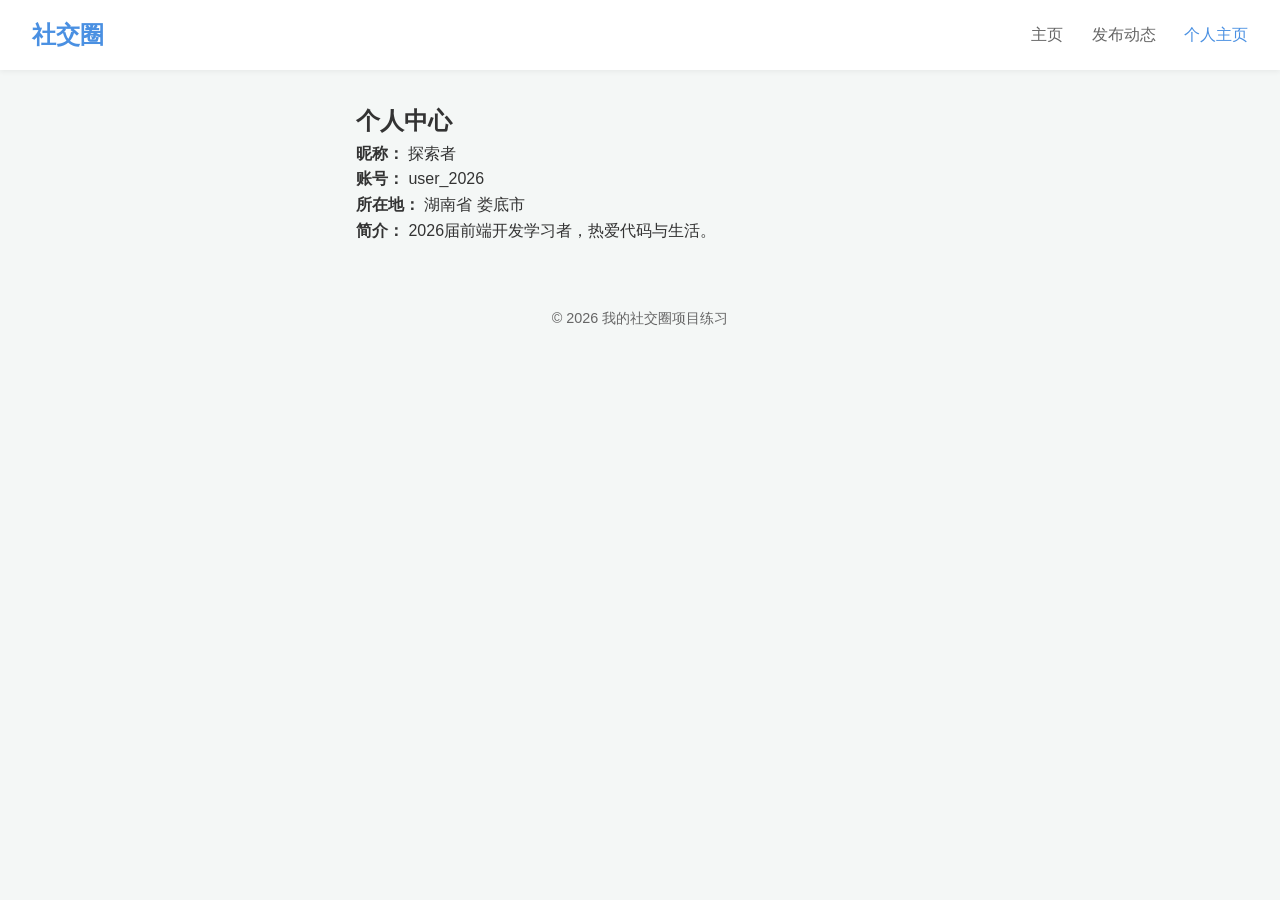
<file: profile.html>
<!-- profile.html -->
<!DOCTYPE html>
<html lang="zh-CN">
<head>
    <meta charset="UTF-8">
    <meta name="viewport" content="width=device-width, initial-scale=1.0">
    <title>我的社交圈 - 个人主页</title>
    <link rel="stylesheet" href="style.css">
</head>
<body>
    <!-- 顶部导航栏 -->
    <header class="site-header">
        <div class="logo">社交圈</div>
        <nav class="navbar">
            <a href="index.html">主页</a>
            <a href="publish.html">发布动态</a>
            <a href="profile.html" class="active">个人主页</a>
        </nav>
    </header>

    <!-- 主体内容区：个人信息 -->
    <main class="container">
        <section class="profile-section">
            <h2>个人中心</h2>
            
            <div class="profile-card">
                <!-- 头像 -->
                <!-- 个人信息展示区 -->
                <div id="profile-header"></div> 

                <!-- 用户的动态列表展示区 -->
                <div id="user-posts"></div>
                
                <!-- 基本信息 -->
                <div class="info-item">
                    <strong>昵称：</strong> <span>探索者</span>
                </div>
                <div class="info-item">
                    <strong>账号：</strong> <span>user_2026</span>
                </div>
                <div class="info-item">
                    <strong>所在地：</strong> <span>湖南省 娄底市</span>
                </div>
                <div class="info-item">
                    <strong>简介：</strong> <span>2026届前端开发学习者，热爱代码与生活。</span>
                </div>
            </div>
        </section>
    </main>

    <footer class="site-footer">
        <p>© 2026 我的社交圈项目练习</p>
    </footer>
</body>
</html>
</file>
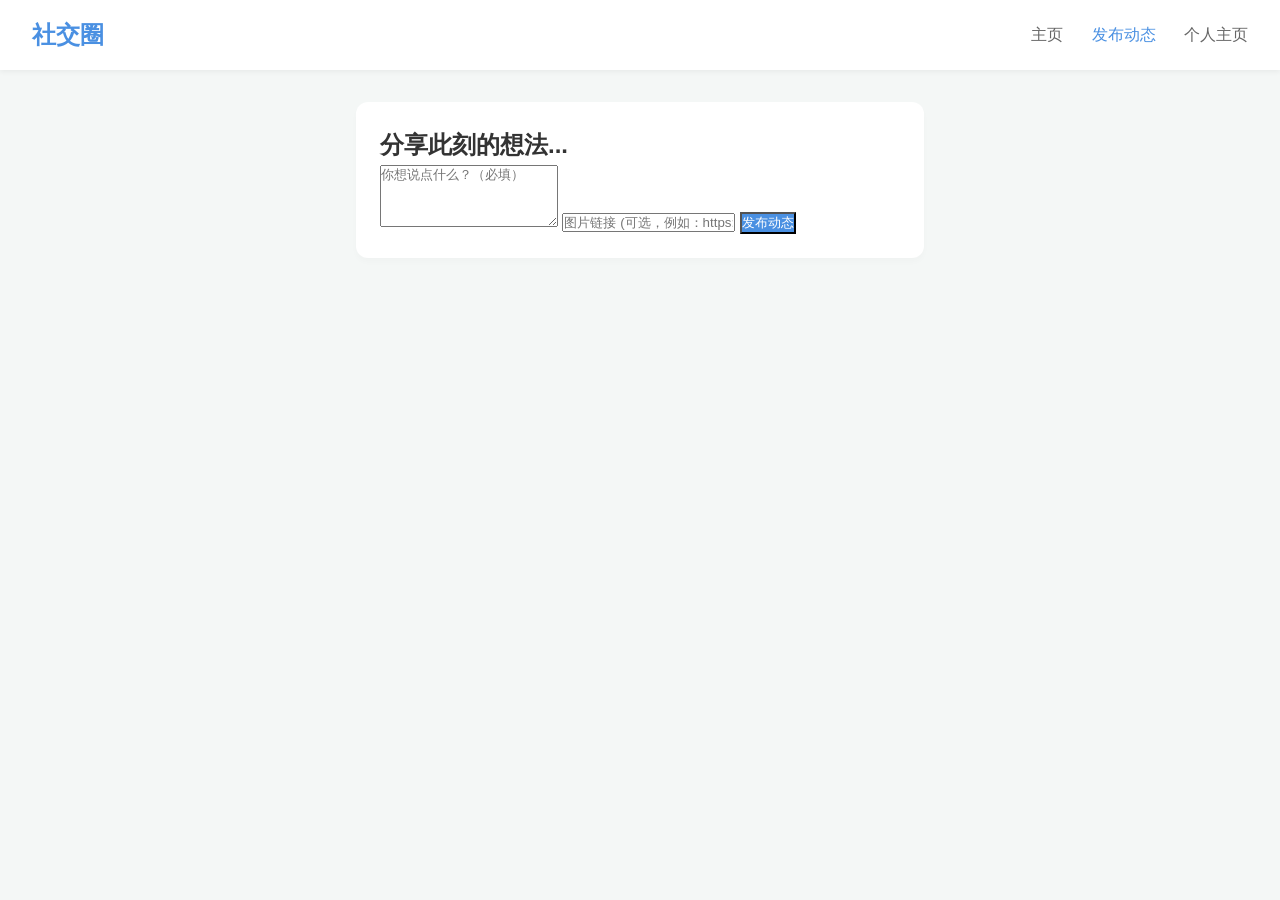
<file: publish.html>
<!-- publish.html -->
<!DOCTYPE html>
<html lang="zh-CN">
<head>
    <meta charset="UTF-8">
    <meta name="viewport" content="width=device-width, initial-scale=1.0">
    <title>发布动态 - 我的社交圈</title>
    <link rel="stylesheet" href="style.css">
</head>
<body>
    <!-- 顶部导航栏 -->
    <header class="site-header">
        <div class="logo">社交圈</div>
        <nav class="navbar">
            <a href="index.html">主页</a>
            <a href="publish.html" class="active">发布动态</a>
            <a href="profile.html">个人主页</a>
        </nav>
    </header>

    <!-- 主体内容 -->
    <main class="container">
        <div class="card publish-card">
            <h2>分享此刻的想法...</h2>
            
            <!-- 发布表单 -->
            <form id="publish-form">
                <!-- 内容输入框 -->
                <textarea 
                    id="post-content" 
                    placeholder="你想说点什么？（必填）" 
                    rows="4" 
                    required
                ></textarea>

                <!-- 图片链接输入（可选） -->
                <input 
                    type="text" 
                    id="post-image" 
                    placeholder="图片链接 (可选，例如：https://example.com/photo.jpg)" 
                    class="image-input"
                >

                <!-- 提交按钮 -->
                <button type="submit" class="btn-primary">发布动态</button>
            </form>
        </div>
    </main>

    <!-- 引入脚本文件 -->
    <script src="script.js"></script>
</body>
</html>
</file>
<file: style.css>
/* css/style.css */
:root {
    --primary-color: #4a90e2;
    --bg-color: #f4f7f6;
    --card-bg: #ffffff;
    --text-main: #333;
    --text-secondary: #666;
}

* { margin: 0; padding: 0; box-sizing: border-box; }

body {
    font-family: 'Segoe UI', Tahoma, Geneva, Verdana, sans-serif;
    background-color: var(--bg-color);
    color: var(--text-main);
    line-height: 1.6;
}

/* 导航栏 */
.site-header {
    background: var(--card-bg);
    padding: 1rem 2rem;
    box-shadow: 0 2px 5px rgba(0,0,0,0.05);
    display: flex;
    justify-content: space-between;
    align-items: center;
    position: sticky;
    top: 0;
    z-index: 100;
}

.logo { font-size: 1.5rem; font-weight: bold; color: var(--primary-color); }

.navbar a {
    margin-left: 1.5rem;
    text-decoration: none;
    color: var(--text-secondary);
    font-weight: 500;
}

.navbar a:hover, .navbar a.active { color: var(--primary-color); }

/* 容器 */
.container { max-width: 600px; margin: 2rem auto; padding: 0 1rem; }

/* 卡片通用样式 */
.card {
    background: var(--card-bg);
    border-radius: 12px;
    padding: 1.5rem;
    margin-bottom: 1.5rem;
    box-shadow: 0 4px 6px rgba(0,0,0,0.02);
}

/* 动态列表项 */
.post-card { animation: fadeIn 0.5s ease; }

.post-header { display: flex; align-items: center; margin-bottom: 1rem; }

/* 头像样式 - 关键点：添加cursor指针 */
.avatar {
    width: 48px; height: 48px;
    border-radius: 50%;
    object-fit: cover;
    margin-right: 1rem;
    cursor: pointer; /* 显示手型，提示可点击 */
    border: 2px solid var(--bg-color);
    transition: transform 0.2s;
}

.avatar:hover { transform: scale(1.1); }

.user-info h4 { margin-bottom: 0.2rem; font-size: 1rem; }
.user-info small { color: var(--text-secondary); font-size: 0.8rem; }

.post-content { margin-bottom: 1rem; font-size: 1.05rem; }
.post-image { width: 100%; border-radius: 8px; margin-top: 1rem; }

/* 交互区域 (点赞/评论) */
.post-actions {
    border-top: 1px solid #f0f0f0;
    padding-top: 1rem;
    display: flex;
    gap: 1rem;
}

.btn {
    border: none;
    padding: 0.5rem 1rem;
    border-radius: 20px;
    cursor: pointer;
    font-size: 0.9rem;
    transition: all 0.2s;
    background: #f0f2f5;
    color: var(--text-secondary);
}

.btn:hover { background: #e4e6eb; }
.btn-primary { background: var(--primary-color); color: white; }
.btn-primary:hover { opacity: 0.9; }

.btn-like.liked { color: #e74c3c; background: #ffebee; }

/* 评论区 */
.comments-section { margin-top: 1rem; padding-top: 1rem; border-top: 1px dashed #eee; }
.comment-item { font-size: 0.9rem; margin-bottom: 0.5rem; background: #f9f9f9; padding: 0.5rem; border-radius: 4px; }
.comment-author { font-weight: bold; margin-right: 0.5rem; color: var(--primary-color); }

/* 发布表单 */
.form-group { margin-bottom: 1rem; }
.form-control {
    width: 100%; padding: 0.8rem;
    border: 1px solid #ddd;
    border-radius: 8px;
    font-size: 1rem;
    font-family: inherit;
}
.form-control:focus { outline: 2px solid var(--primary-color); border-color: transparent; }

@keyframes fadeIn { from { opacity: 0; transform: translateY(10px); } to { opacity: 1; transform: translateY(0); } }

footer { text-align: center; padding: 2rem; color: var(--text-secondary); font-size: 0.9rem; }
</file>
